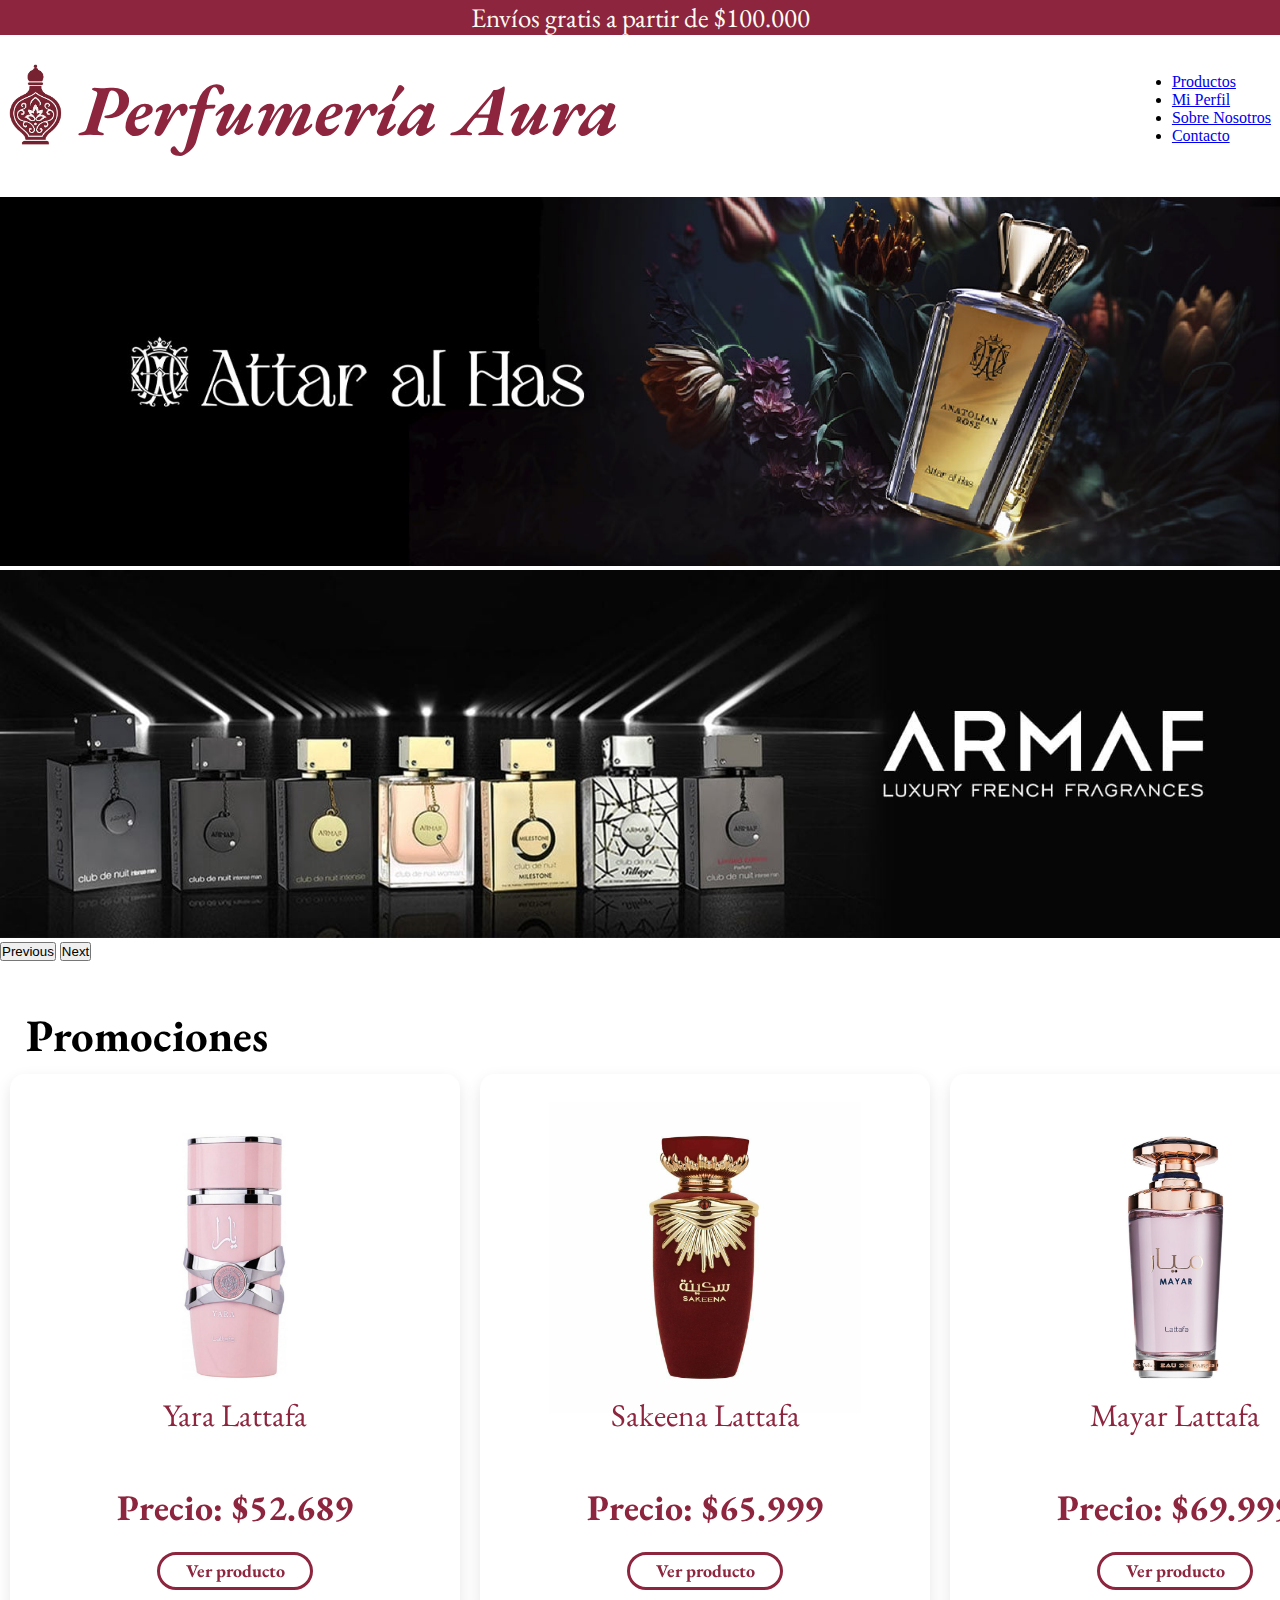
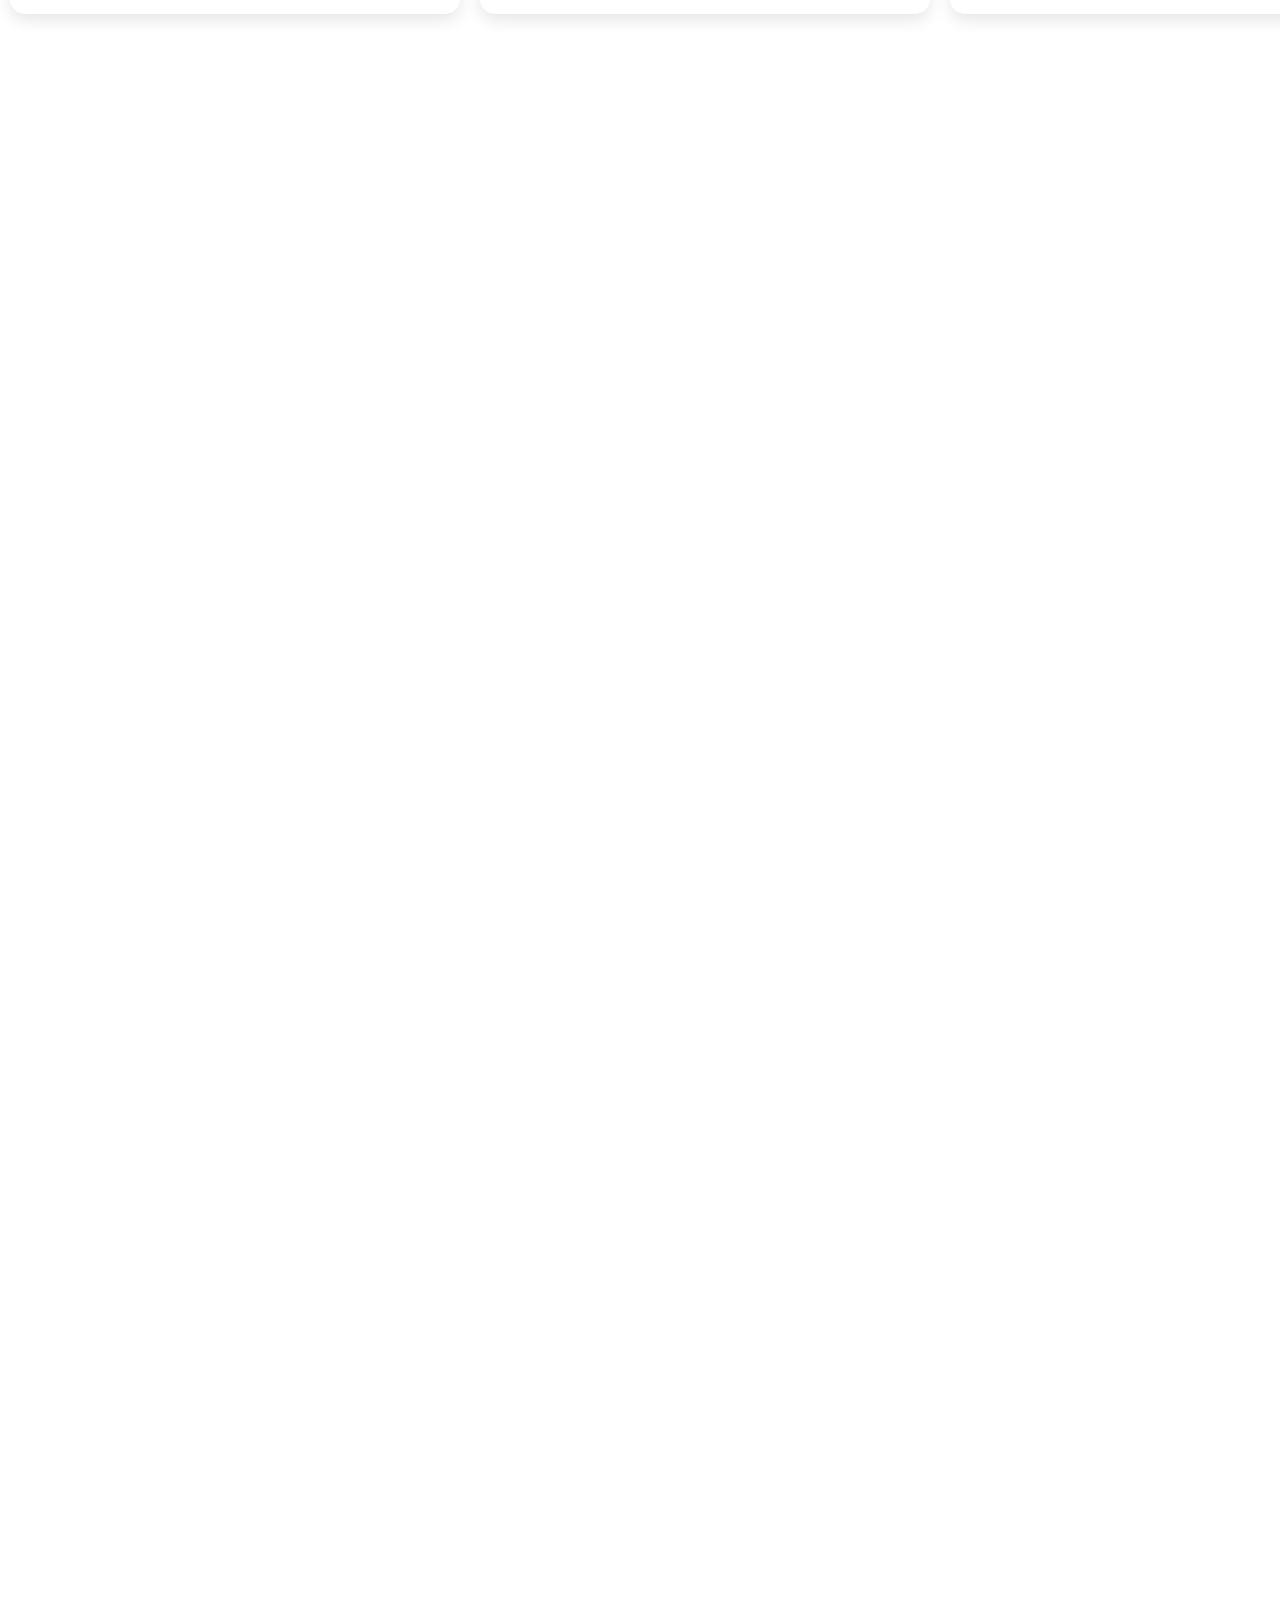
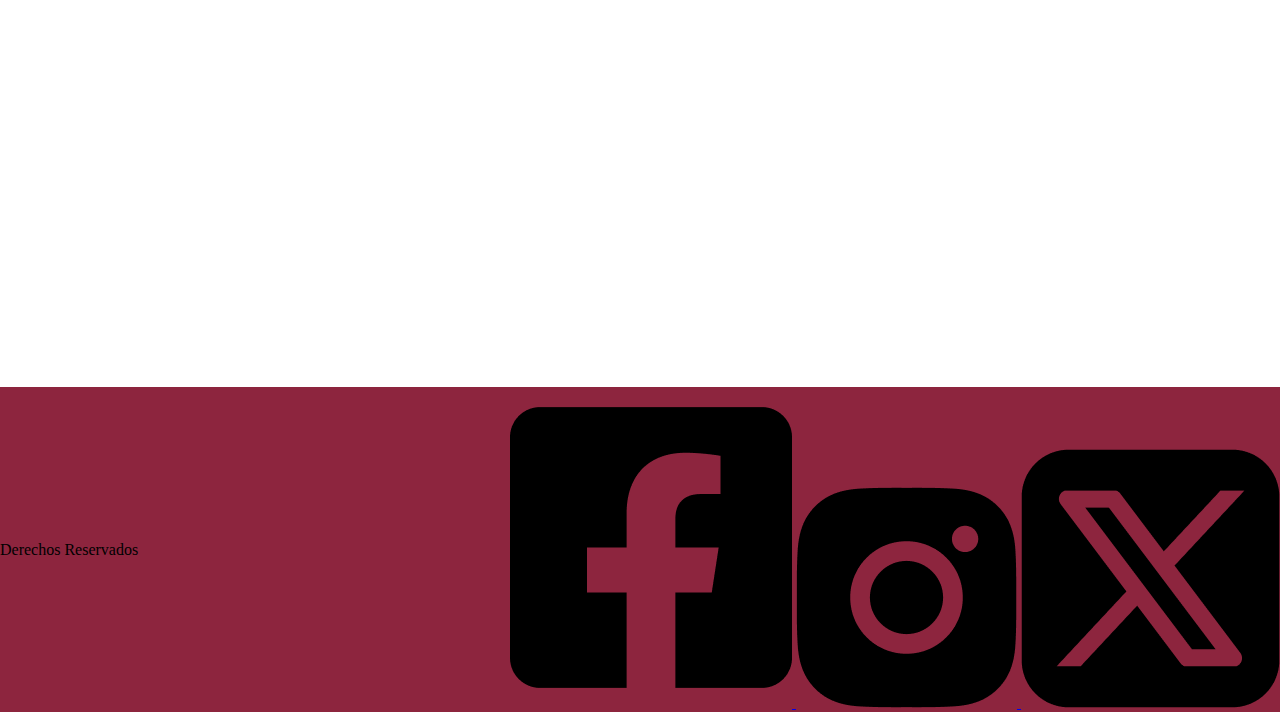
<file: index.html>
<!DOCTYPE html>
<html lang="es-ar">
<head>
  <meta charset="UTF-8">
  <meta name="viewport" content="width=device-width, initial-scale=1.0">

  <link href="https://cdn.jsdelivr.net/npm/bootstrap@5.3.7/dist/css/bootstrap.min.css" rel="stylesheet" integrity="sha384-LN+7fdVzj6u52u30Kp6M/trliBMCMKTyK833zpbD+pXdCLuTusPj697FH4R/5mcr" crossorigin="anonymous">

  <link rel="stylesheet" href="./styles/styles.css">

  <link href="https://unpkg.com/aos@2.3.1/dist/aos.css" rel="stylesheet">

  <title>Perfumería Aura - Inicio</title>
  <link rel="shortcut icon" href="./assets/diamante.png" type="image/x-icon">
</head>

<body>
  <header>
    <section class="envios">
      <p id="envios"> Envíos gratis a partir de $100.000</p>
    </section>

    <section class="encabezado">
      <img id="Logo" src="./assets/logonuevo.png" alt="Logo de Aura" title="Logo">
      <h1>Perfumería Aura</h1>

      <ul class="nav justify-content-end">
        <li class="nav-item">
          <a class="nav-link active" aria-current="page" href="./pages/productos.html">Productos</a>
        </li>
        <li class="nav-item">
          <a class="nav-link" href="./pages/miperfil.html">Mi Perfil</a>
        </li>
        <li class="nav-item">
          <a class="nav-link" href="./pages/sobrenosotros.html">Sobre Nosotros</a>
        </li>
        <li class="nav-item">
          <a class="nav-link" href="./pages/contacto.html">Contacto</a>
        </li>
      </ul>

    </section>

  </header>

  <main>
    
    <div id="carouselExampleAutoplaying" class="carousel slide" data-bs-ride="carousel">
      <div class="carousel-inner">
        <div class="carousel-item active">
          <img src="./assets/carousel2.jpg" class="d-block w-100" alt="...">
        </div>
        <div class="carousel-item">
          <img src="./assets/carousel1.jpg" class="d-block w-100" alt="...">
        </div>
      </div>
      <button class="carousel-control-prev" type="button" data-bs-target="#carouselExampleAutoplaying" data-bs-slide="prev">
        <span class="carousel-control-prev-icon" aria-hidden="true"></span>
        <span class="visually-hidden">Previous</span>
      </button>
      <button class="carousel-control-next" type="button" data-bs-target="#carouselExampleAutoplaying" data-bs-slide="next">
        <span class="carousel-control-next-icon" aria-hidden="true"></span>
        <span class="visually-hidden">Next</span>
      </button>
    </div>

    <h2 data-aos="fade-up">Promociones</h2>

    <section class="articulos">

      <article data-aos="fade-up">
        <img class="perfume" src="./assets/perfume2.jpg" alt="">
        <p class="nombre"> Yara Lattafa</p>
        <p class="precio"> Precio: $52.689</p>
        <p class="boton"> Ver producto</p>
      </article>

      <article data-aos="fade-up">
        <img class="perfume" src="./assets/perfume3.jpg" alt="">
        <p class="nombre"> Sakeena Lattafa</p>
        <p class="precio"> Precio: $65.999</p>
        <p class="boton"> Ver producto</p>
      </article>

      <article data-aos="fade-up">
        <img class="perfume" src="./assets/perfume4.jpg" alt="">
        <p class="nombre"> Mayar Lattafa</p>
        <p class="precio"> Precio: $69.999</p>
        <p class="boton"> Ver producto</p>
      </article>

      <article data-aos="fade-up">
        <img class="perfume" src="./assets/perfume7.jpg" alt="">
        <p class="nombre"> Club de Nuit Intense Man</p>
        <p class="precio"> Precio: $76.120</p>
        <p class="boton"> Ver producto</p>
      </article>

      <article data-aos="fade-up">
        <img class="perfume" src="./assets/perfume13.jpg" alt="">
        <p class="nombre"> Ishq Al Shuyukh Gold</p>
        <p class="precio"> Precio: $64.625</p>
        <p class="boton"> Ver producto</p>
      </article>

      <article data-aos="fade-up">
        <img class="perfume" src="./assets/perfume14.jpg" alt="">
        <p class="nombre"> Maahir Black Lattafa</p>
        <p class="precio"> Precio: $48.125</p>
        <p class="boton"> Ver producto</p>
      </article>

    </section>

    <h2 data-aos="fade-up">Nuevos Ingresos</h2>

    <section class="articulos">

      <article data-aos="fade-up">
        <img class="perfume" src="./assets/perfume9.jpg" alt="">
        <p class="nombre"> Ventana Pour Homme</p>
        <p class="precio"> Precio: $89.919</p>
        <p class="boton"> Ver producto</p>
      </article>

      <article data-aos="fade-up">
        <img class="perfume" src="./assets/perfume10.jpg" alt="">
        <p class="nombre"> Bade'e Al Oud Amethyst</p>
        <p class="precio"> Precio: $71.999</p>
        <p class="boton"> Ver producto</p>
      </article>

      <article data-aos="fade-up">
        <img class="perfume" src="./assets/perfume11.webp" alt="">
        <p class="nombre"> Exotic Orientica Premium</p>
        <p class="precio"> Precio: $185.670</p>
        <p class="boton"> Ver producto</p>
      </article>

      <article data-aos="fade-up">
        <img class="perfume" src="./assets/perfume12.webp" alt="">
        <p class="nombre"> Velvet Gold Orientica</p>
        <p class="precio"> Precio: $155.608</p>
        <p class="boton"> Ver producto</p>
      </article>

      <article data-aos="fade-up">
        <img class="perfume" src="./assets/perfume15.jpg" alt="">
        <p class="nombre"> Fakhar Rose Lattafa</p>
        <p class="precio"> Precio: $68.750</p>
        <p class="boton"> Ver producto</p>
      </article>

      <article data-aos="fade-up">
        <img class="perfume" src="./assets/perfume16.jpg" alt="">
        <p class="nombre"> Chants Tenderina Maison</p>
        <p class="precio"> Precio: $35.750</p>
        <p class="boton"> Ver producto</p>
      </article>

    </section>

  </main>

  <footer>

    <p class="derechos"> Derechos Reservados</p>

    <nav class="redes">
      <a href="https://www.facebook.com/" target="_blank">
        <img class="rrss" src="./assets/Facebook.png" alt="Logo Facebook">
      </a>

      <a href="https://www.instagram.com/" target="_blank">
        <img class="rrss" src="./assets/Instagram.png" alt="Logo Instagram">
      </a>

      <a href="https://https://x.com/" target="_blank">
        <img class="rrss" src="./assets/X.png" alt="Logo X">
      </a>
    </nav>

  </footer>

  <script src="https://cdn.jsdelivr.net/npm/bootstrap@5.3.7/dist/js/bootstrap.bundle.min.js" integrity="sha384-ndDqU0Gzau9qJ1lfW4pNLlhNTkCfHzAVBReH9diLvGRem5+R9g2FzA8ZGN954O5Q" crossorigin="anonymous"></script>
  
  <script src="https://unpkg.com/aos@2.3.1/dist/aos.js"></script>
  <script>
    AOS.init();
  </script>

</body>
</html>
</file>
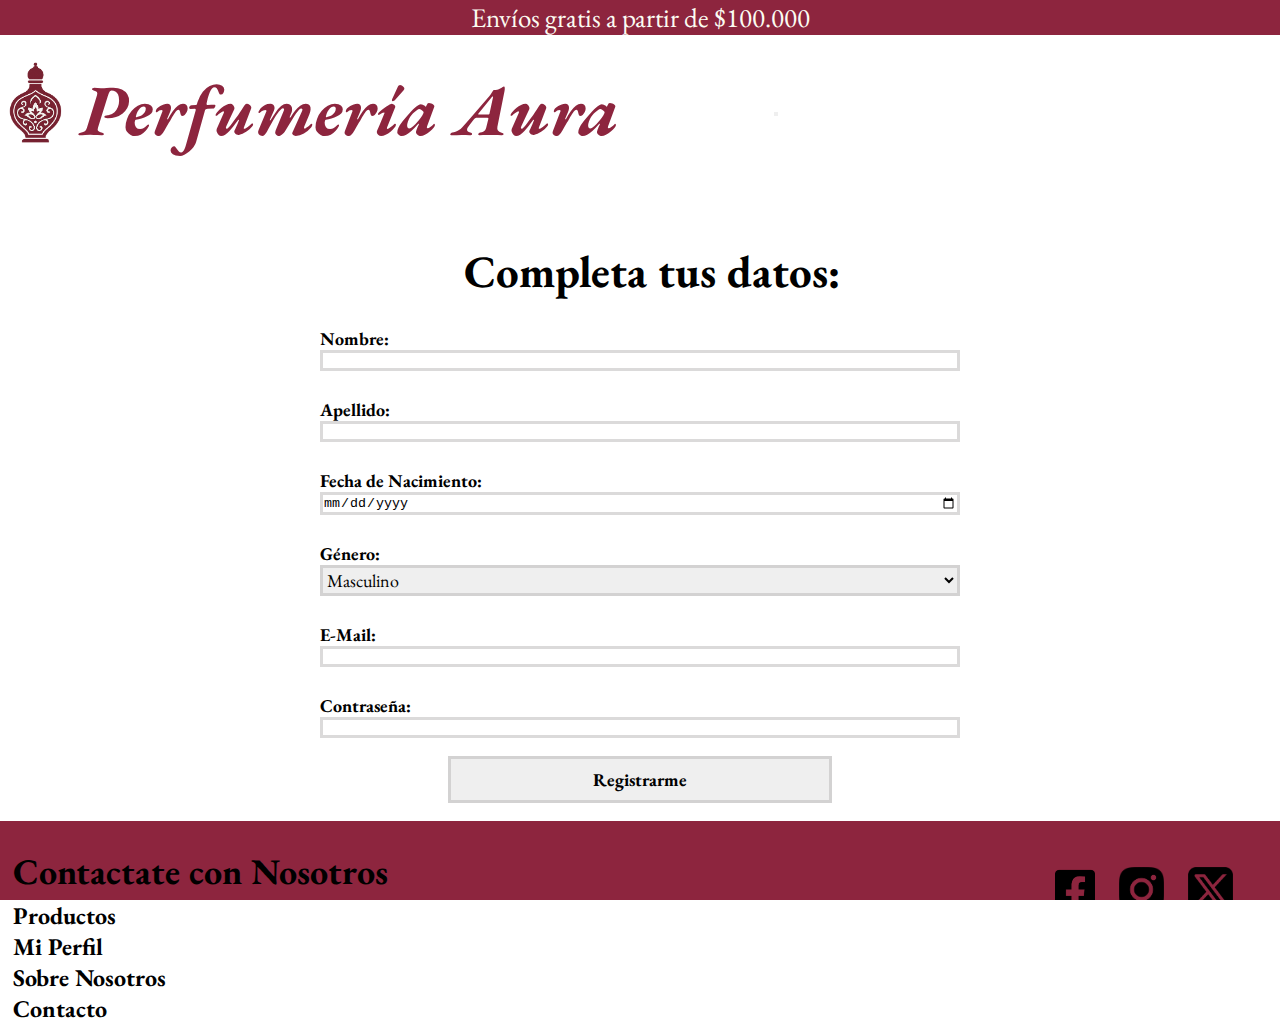
<file: pages/miperfil.html>
<!DOCTYPE html>
<html lang="es-ar">
<head>
  <meta charset="UTF-8">
  <meta name="viewport" content="width=device-width, initial-scale=1.0">

  <link href="https://cdn.jsdelivr.net/npm/bootstrap@5.3.7/dist/css/bootstrap.min.css" rel="stylesheet" integrity="sha384-LN+7fdVzj6u52u30Kp6M/trliBMCMKTyK833zpbD+pXdCLuTusPj697FH4R/5mcr" crossorigin="anonymous">

  <link rel="stylesheet" href="../styles/styles.css">

  <title>Perfumería Aura - Mi Perfil</title>
  <link rel="shortcut icon" href="../assets/diamante.png" type="image/x-icon">

  <link rel="shortcut icon" href="../assets/favicon.png" type="image/x-icon">
  <meta name="description" content="Completa tus datos y registrate. Accedé a tu perfil en Perfumería Aura. Gestioná tus pedidos, direcciones y preferencias para disfrutar tus perfumes árabes favoritos.">
  <meta name="keywords" content="Perfumeria, Perfumes Arabes, Perfumes Baratos, Perfumes, Fragancias, Concepcion del Uruguay, Entre Rios, registro, completa tus datos, perfil, tus pedidos">
  <meta name="author" content="Carla Bassini">
  <meta name="owner" content="Perfumería Aura">
</head>

<body>
  <header>
    <section class="envios">
      <p id="envios"> Envíos gratis a partir de $100.000</p>
    </section>

    <section class="encabezado">
      <a href="../index.html">
        <img id="Logo" src="../assets/logonuevo.png" alt="Logo de Aura" title="Logo">
      </a>
      <h1>Perfumería Aura</h1>

      <nav class="navbar navbar-expand-md navbar-light p-0">
        <div class="container-fluid justify-content-around">
          <button class="navbar-toggler" type="button" data-bs-toggle="collapse" data-bs-target="#navbar-toggler" aria-controls="navbarTogglerDemo01" aria-expanded="false" aria-label="Toggle navigation">
            <span class="navbar-toggler-icon"></span>
          </button>
          <div class="collapse navbar-collapse" id="navbar-toggler">
            <ul class="navbar-nav ms-auto mb-2 mb-md-0">
              <li class="nav-item">
                <a class="nav-link" href="../pages/productos.html">Productos</a>
              </li>
              <li class="nav-item">
                <a class="nav-link" href="../pages/miperfil.html">Mi Perfil</a>
              </li>
              <li class="nav-item">
                <a class="nav-link" href="../pages/sobrenosotros.html">Sobre Nosotros</a>
              </li>
              <li class="nav-item">
                <a class="nav-link" href="../pages/contacto.html">Contacto</a>
              </li>
            </ul>
          </div>
        </div>
      </nav>

    </section>

  </header>
  
  <main>

    <form class="perfil">
      <h2>Completa tus datos:</h2>
      
      <label>Nombre:</label>
      <input id="nombre" type="text" required>

      <label>Apellido:</label>
      <input id="apellido" type="text" required>

      <label>Fecha de Nacimiento:</label>
      <input id="birthday" type="date" value="dd/mm/aaaa" max="2007-12-31" min="1925-01-01" required>

      <label id="labelgenero">Género:</label>
      <select name="genero" id="genero">
        <option value="Masculino">Masculino</option>
        <option value="Femenino">Femenino</option>
        <option value="Prefiero no decirlo">Prefiero no decirlo</option>
      </select>

      <label>E-Mail:</label>
      <input type="email">

      <label>Contraseña:</label>
      <input type="password">

      <input class="botonregistro" type="button" value="Registrarme">

    </form>

  </main>

  <footer>

    <section class="contactate">
      <h4> Contactate con Nosotros </h4>
      <div class="contacto">
        <img class="email" src="../assets/email.png" alt="imagen de email">
        <p class="contactar">info@aura.com.ar</p>
      </div>
      <div class="contacto">
        <img class="telefono" src="../assets/telefono.png" alt="imagen de telefono">
        <p class="contactar">11-45678934</p>
      </div>
    </section>

    <section class="redessociales">
      <p class="derechos"> © 2025 Perfumería Aura. Todos los derechos reservados.</p>

      <nav class="redes">
        <a href="https://www.facebook.com/" target="_blank">
          <img class="rrss" src="../assets/Facebook.png" alt="Enlace a Facebook" title="Facebook">
        </a>

        <a href="https://www.instagram.com/" target="_blank">
          <img class="rrss" src="../assets/Instagram.png" alt="Enlace a Instagram" title="Instagram">
        </a>

        <a href="https://https://x.com/" target="_blank">
          <img class="rrss" src="../assets/X.png" alt="Enlace a X" title="X">
        </a>
      </nav>
    </section>

  </footer>

  <script src="https://cdn.jsdelivr.net/npm/bootstrap@5.3.7/dist/js/bootstrap.bundle.min.js" integrity="sha384-ndDqU0Gzau9qJ1lfW4pNLlhNTkCfHzAVBReH9diLvGRem5+R9g2FzA8ZGN954O5Q" crossorigin="anonymous"></script>

</body>
</html>
</file>
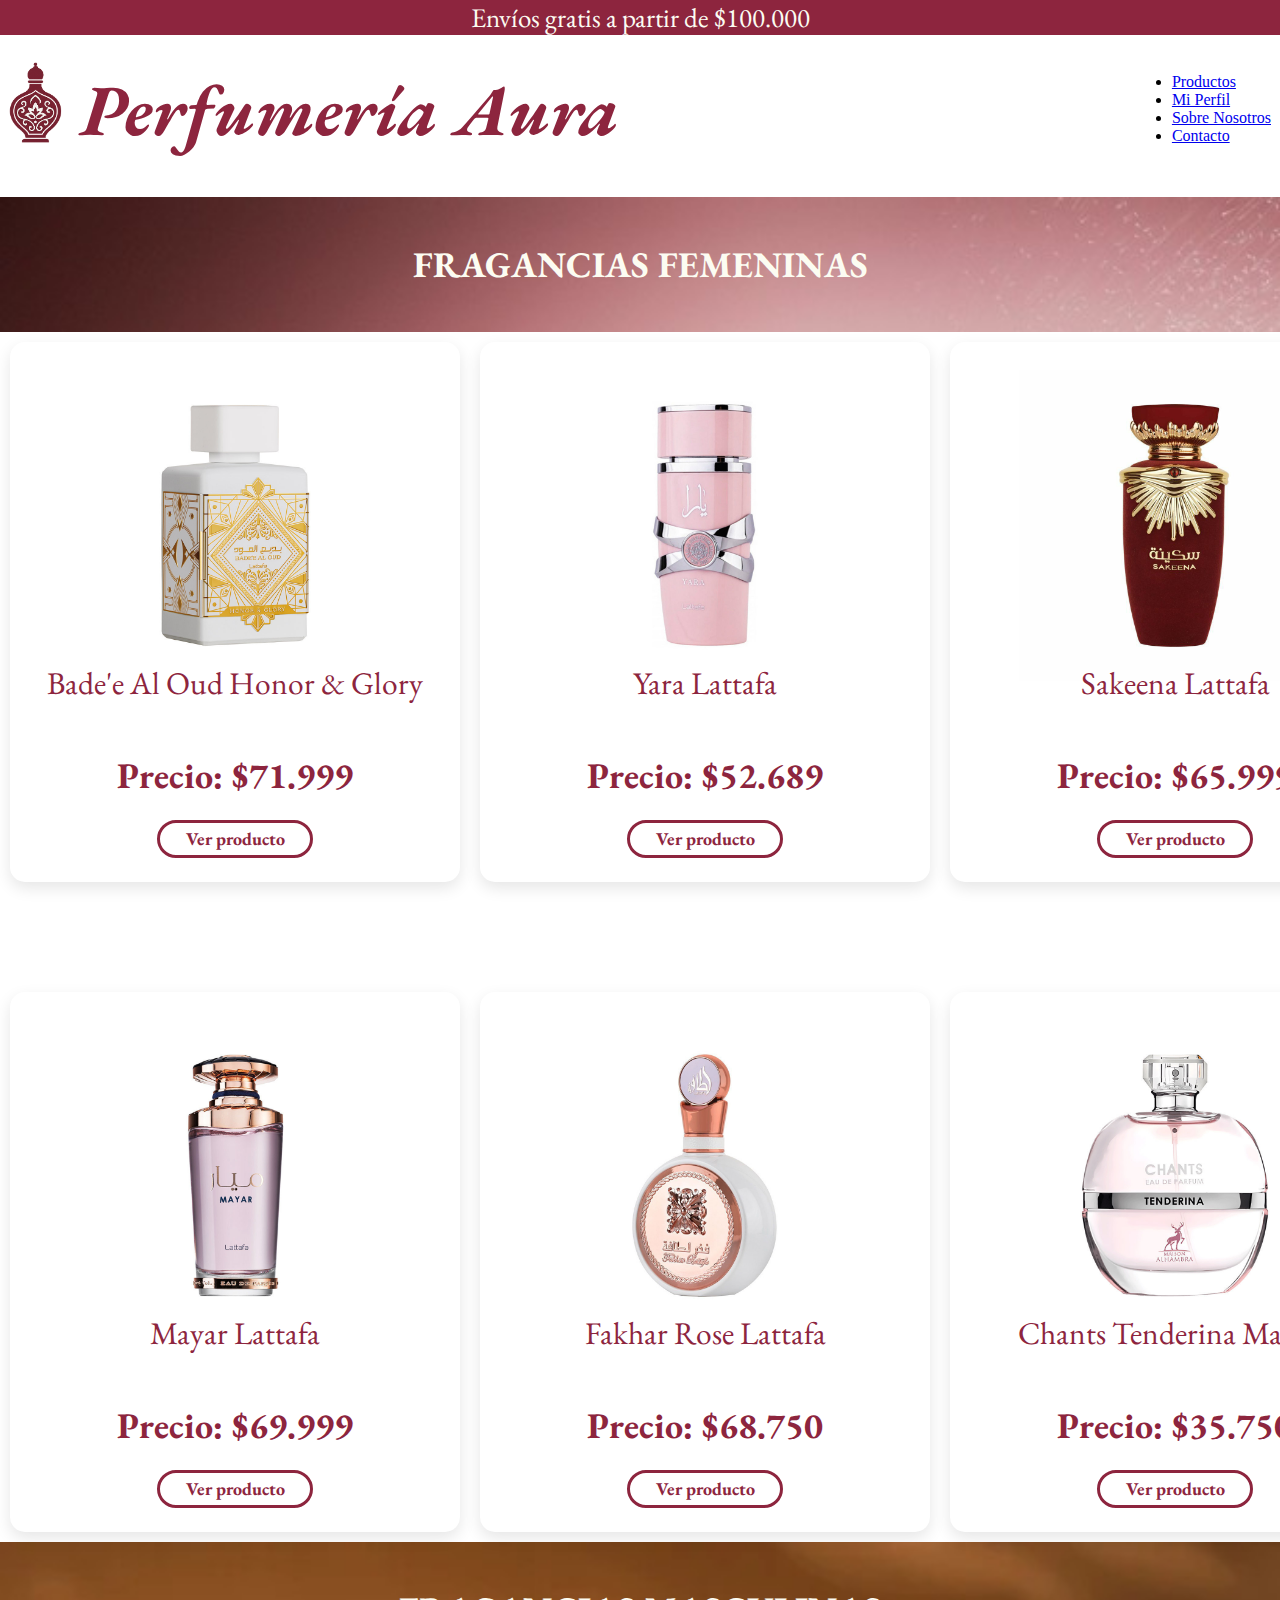
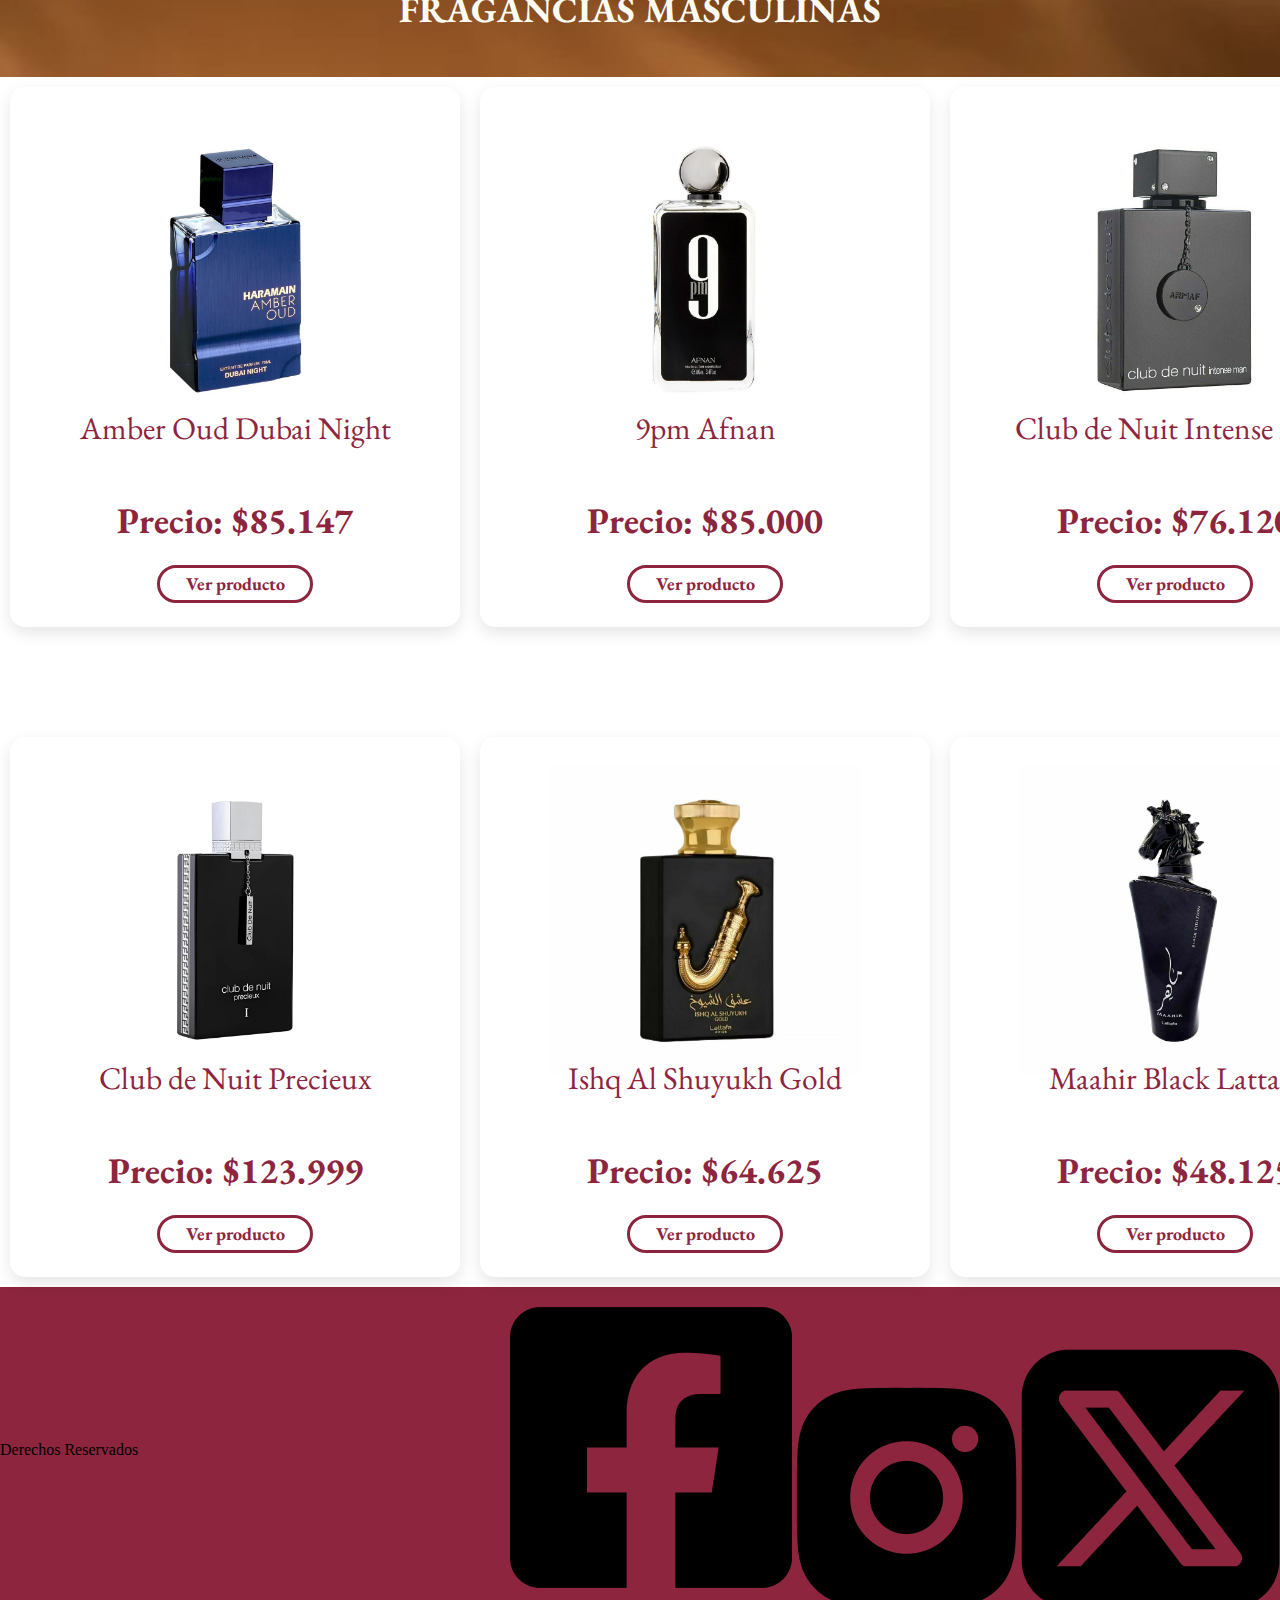
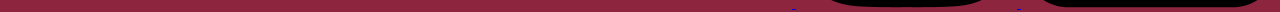
<file: pages/productos.html>
<!DOCTYPE html>
<html lang="es-ar">
<head>
  <meta charset="UTF-8">
  <meta name="viewport" content="width=device-width, initial-scale=1.0">

  <link rel="stylesheet" href="../styles/styles.css">

  <title>Perfumería Aura - Productos</title>
  <link rel="shortcut icon" href="../assets/diamante.png" type="image/x-icon">
</head>

<body>
    <header>
    <section class="envios">
      <p id="envios"> Envíos gratis a partir de $100.000</p>
    </section>

    <section class="encabezado">
      <a href="../index.html">
        <img id="Logo" src="../assets/logonuevo.png" alt="Logo de Aura" title="Logo">
      </a>
      <h1>Perfumería Aura</h1>

      <ul>
        <li>
          <a href="./productos.html">Productos</a>
        </li>
        <li>
          <a href="./miperfil.html">Mi Perfil</a>
        </li>
        <li>
          <a href="./sobrenosotros.html">Sobre Nosotros</a>
        </li>
        <li>
          <a href="./contacto.html">Contacto</a>
        </li>
      </ul>

    </section>

  </header>

  <main>

    <h3 class="femeninas">FRAGANCIAS FEMENINAS</h3>

    <section class="articulos">

      <article>
        <img class="perfume" src="../assets/perfume1.jpg" alt="">
        <p class="nombre"> Bade'e Al Oud Honor & Glory</p>
        <p class="precio"> Precio: $71.999</p>
        <p class="boton"> Ver producto</p>
      </article>

      <article>
        <img class="perfume" src="../assets/perfume2.jpg" alt="">
        <p class="nombre"> Yara Lattafa</p>
        <p class="precio"> Precio: $52.689</p>
        <p class="boton"> Ver producto</p>
      </article>

      <article>
        <img class="perfume" src="../assets/perfume3.jpg" alt="">
        <p class="nombre"> Sakeena Lattafa</p>
        <p class="precio"> Precio: $65.999</p>
        <p class="boton"> Ver producto</p>
      </article>

      <article>
        <img class="perfume" src="../assets/perfume4.jpg" alt="">
        <p class="nombre"> Mayar Lattafa</p>
        <p class="precio"> Precio: $69.999</p>
        <p class="boton"> Ver producto</p>
      </article>

      <article>
        <img class="perfume" src="../assets/perfume15.jpg" alt="">
        <p class="nombre"> Fakhar Rose Lattafa</p>
        <p class="precio"> Precio: $68.750</p>
        <p class="boton"> Ver producto</p>
      </article>

      <article>
        <img class="perfume" src="../assets/perfume16.jpg" alt="">
        <p class="nombre"> Chants Tenderina Maison</p>
        <p class="precio"> Precio: $35.750</p>
        <p class="boton"> Ver producto</p>
      </article>

    </section>

    <h3 class="masculinas">FRAGANCIAS MASCULINAS</h3>

    <section class="articulos">

      <article>
        <img class="perfume" src="../assets/perfume5.jpg" alt="">
        <p class="nombre"> Amber Oud Dubai Night</p>
        <p class="precio"> Precio: $85.147</p>
        <p class="boton"> Ver producto</p>
      </article>

      <article>
        <img class="perfume" src="../assets/perfume6.jpg" alt="">
        <p class="nombre"> 9pm Afnan</p>
        <p class="precio"> Precio: $85.000</p>
        <p class="boton"> Ver producto</p>
      </article>

      <article>
        <img class="perfume" src="../assets/perfume7.jpg" alt="">
        <p class="nombre"> Club de Nuit Intense Man</p>
        <p class="precio"> Precio: $76.120</p>
        <p class="boton"> Ver producto</p>
      </article>

      <article>
        <img class="perfume" src="../assets/perfume8.jpg" alt="">
        <p class="nombre"> Club de Nuit Precieux</p>
        <p class="precio"> Precio: $123.999</p>
        <p class="boton"> Ver producto</p>
      </article>

      <article>
        <img class="perfume" src="../assets/perfume13.jpg" alt="">
        <p class="nombre"> Ishq Al Shuyukh Gold</p>
        <p class="precio"> Precio: $64.625</p>
        <p class="boton"> Ver producto</p>
      </article>

      <article>
        <img class="perfume" src="../assets/perfume14.jpg" alt="">
        <p class="nombre"> Maahir Black Lattafa</p>
        <p class="precio"> Precio: $48.125</p>
        <p class="boton"> Ver producto</p>
      </article>

    </section>

  </main>

  <footer>

    <p class="derechos"> Derechos Reservados</p>

    <nav>
      <a href="https://www.facebook.com/" target="_blank">
        <img class="rrss" src="../assets/Facebook.png" alt="Logo Facebook">
      </a>

      <a href="https://www.instagram.com/" target="_blank">
        <img class="rrss" src="../assets/Instagram.png" alt="Logo Instagram">
      </a>

      <a href="https://https://x.com/" target="_blank">
        <img class="rrss" src="../assets/X.png" alt="Logo X">
      </a>

    </nav>

  </footer>

</body>
</html>
</file>
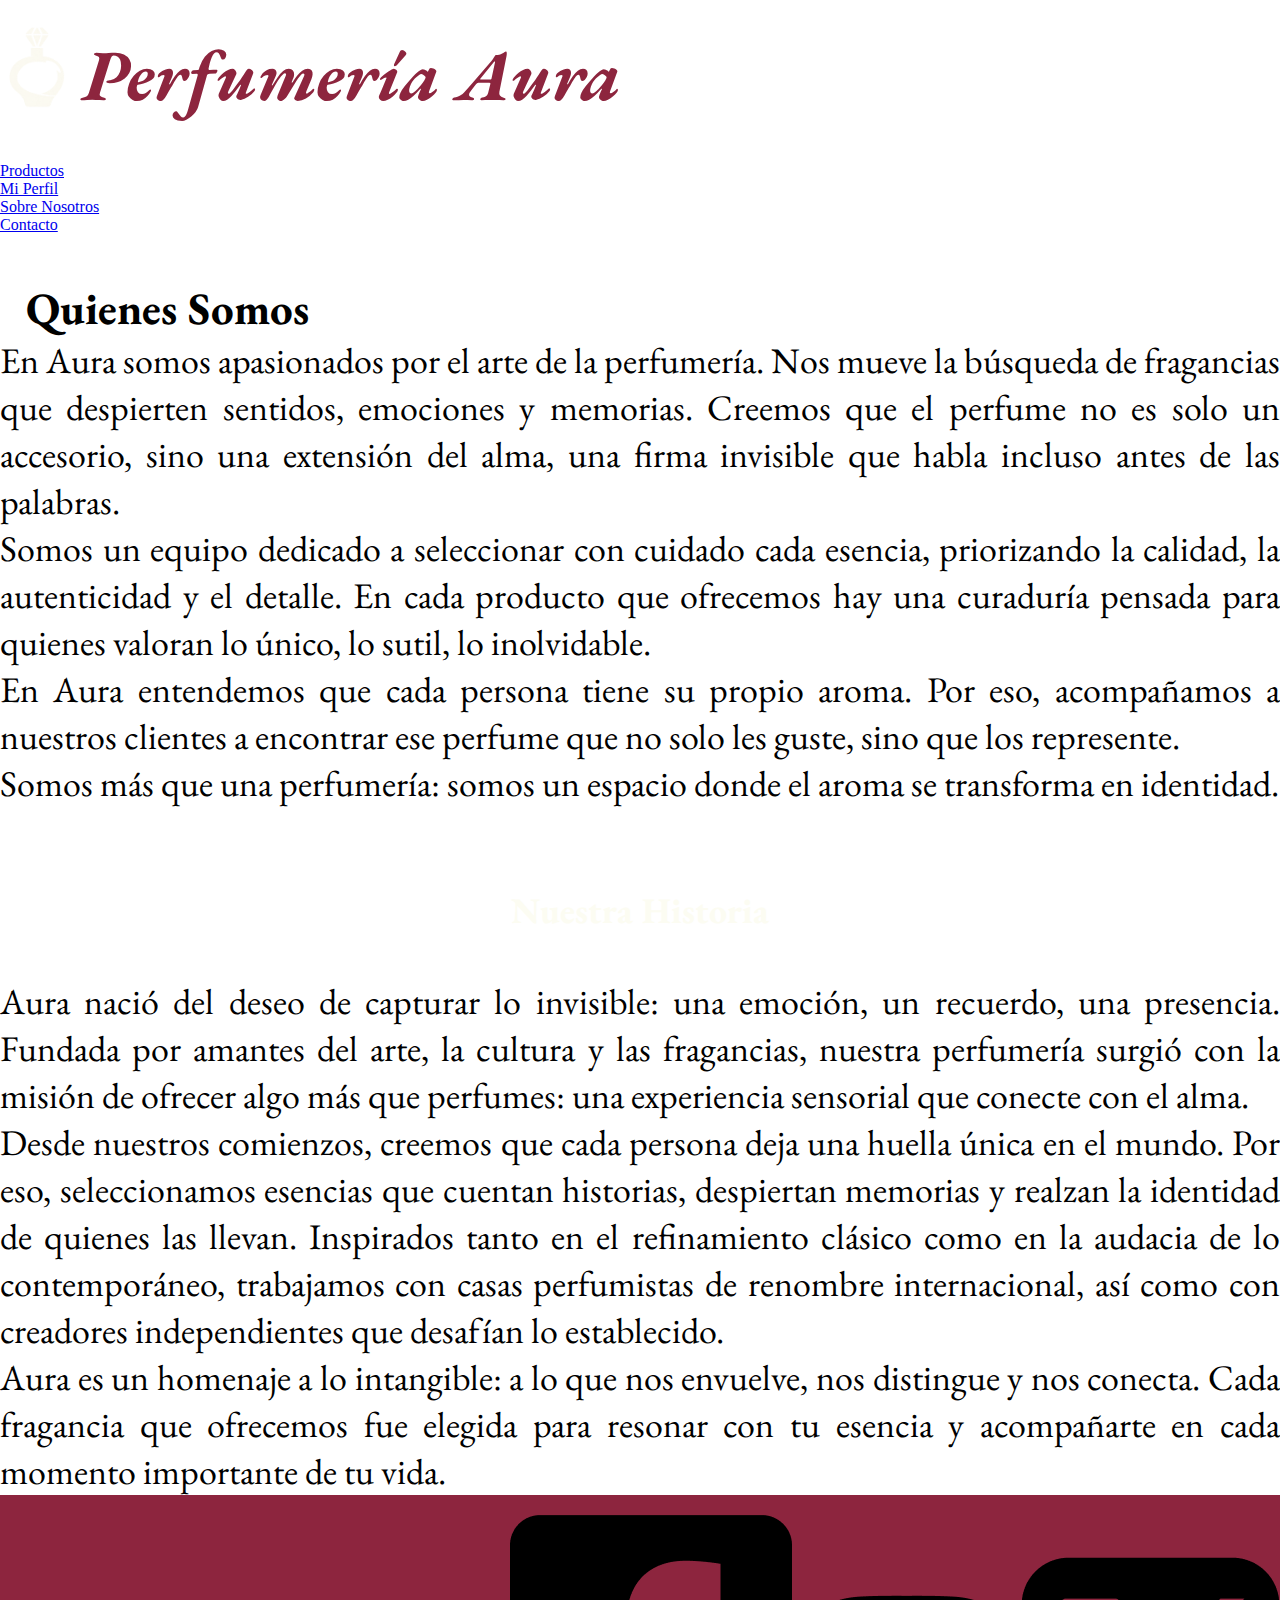
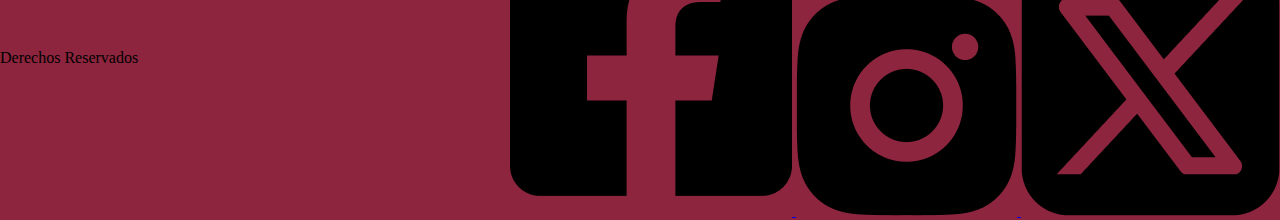
<file: pages/sobrenosotros.html>
<!DOCTYPE html>
<html lang="es-ar">
<head>
  <meta charset="UTF-8">
  <meta name="viewport" content="width=device-width, initial-scale=1.0">

  <link rel="stylesheet" href="/styles/styles.css">

  <title>Perfumería Aura - Sobre Nosotros</title>
  <link rel="shortcut icon" href="/assets/diamante.png" type="image/x-icon">
</head>

<body>
  <header>
    <section class="encabezado">
      <a href="../index.html">
        <img id="Logo" src="/assets/LOGOBLANCO.png" alt="Logo de Aura" title="Logo">
      </a>
      <h1>Perfumería Aura</h1>
    </section>
    
    <nav>
      <ul>
        <li>
          <a href="./productos.html">Productos</a>
        </li>
        <li>
          <a href="./miperfil.html">Mi Perfil</a>
        </li>
        <li>
          <a href="./sobrenosotros.html">Sobre Nosotros</a>
        </li>
        <li>
          <a href="./contacto.html">Contacto</a>
        </li>
      </ul>
    </nav>


  </header>

  <main>

    <h2>Quienes Somos</h2>

    <p>En Aura somos apasionados por el arte de la perfumería. Nos mueve la búsqueda de fragancias que despierten sentidos, emociones y memorias. Creemos que el perfume no es solo un accesorio, sino una extensión del alma, una firma invisible que habla incluso antes de las palabras.</p>
    <p> Somos un equipo dedicado a seleccionar con cuidado cada esencia, priorizando la calidad, la autenticidad y el detalle. En cada producto que ofrecemos hay una curaduría pensada para quienes valoran lo único, lo sutil, lo inolvidable.</p>
    <p>En Aura entendemos que cada persona tiene su propio aroma. Por eso, acompañamos a nuestros clientes a encontrar ese perfume que no solo les guste, sino que los represente.</p>
    <p>Somos más que una perfumería: somos un espacio donde el aroma se transforma en identidad.</p>

    <br>
    <br>

    <h3>Nuestra Historia</h3>

    <p>Aura nació del deseo de capturar lo invisible: una emoción, un recuerdo, una presencia. Fundada por amantes del arte, la cultura y las fragancias, nuestra perfumería surgió con la misión de ofrecer algo más que perfumes: una experiencia sensorial que conecte con el alma.</p>
    <p>Desde nuestros comienzos, creemos que cada persona deja una huella única en el mundo. Por eso, seleccionamos esencias que cuentan historias, despiertan memorias y realzan la identidad de quienes las llevan. Inspirados tanto en el refinamiento clásico como en la audacia de lo contemporáneo, trabajamos con casas perfumistas de renombre internacional, así como con creadores independientes que desafían lo establecido.</p>
    <p>Aura es un homenaje a lo intangible: a lo que nos envuelve, nos distingue y nos conecta. Cada fragancia que ofrecemos fue elegida para resonar con tu esencia y acompañarte en cada momento importante de tu vida.</p>

  </main>

  <footer>

    <p class="derechos"> Derechos Reservados</p>

    <nav>
      <a href="https://www.facebook.com/" target="_blank">
        <img class="rrss" src="/assets/Facebook.png" alt="Logo Facebook">
      </a>

      <a href="https://www.instagram.com/" target="_blank">
        <img class="rrss" src="/assets/Instagram.png" alt="Logo Instagram">
      </a>

      <a href="https://https://x.com/" target="_blank">
        <img class="rrss" src="/assets/X.png" alt="Logo X">
      </a>

    </nav>

  </footer>

</body>
</html>
</file>
<file: styles/styles.css>
@charset "UTF-8";
@font-face {
  font-family: Garamond Italic;
  src: url(../assets/EBGaramond-Italic-VariableFont_wght.ttf);
}
@font-face {
  font-family: Garamond;
  src: url(../assets/EBGaramond-VariableFont_wght.ttf);
}
* {
  max-width: 100%;
  margin: 0;
  padding: 0;
  box-sizing: border-box;
}

html, body {
  width: 100%;
}

main {
  height: auto;
}

footer, header .encabezado {
  display: flex;
  flex-flow: row wrap;
  justify-content: space-between;
  align-items: center;
}

header .encabezado h1 {
  font-weight: bold;
  padding: 2vh;
  flex: 1;
  text-align: start;
}

main h2 {
  font-weight: bold;
  font-size: 5vh;
  padding-top: 5vh;
  padding-left: 2vw;
}

main h3 {
  height: 15vh;
  font-size: 4vh;
  display: flex;
  justify-content: center;
  align-items: center;
}

main .preguntas p, main p, header .envios p {
  font-family: Garamond;
  font-size: 4vh;
  color: black;
  text-align: justify;
}

header .envios {
  background-color: #8D253E;
  display: block;
}
header .envios #envios {
  font-family: Garamond;
  color: #FCFCF2;
  font-size: 3vh;
  text-align: center;
}
header .encabezado {
  width: 100%;
  height: 15vh;
  margin: 0;
  padding: 1vh;
  margin-bottom: 3vh;
}
header .encabezado #Logo {
  height: 10vh;
  width: auto;
  padding-bottom: 1vh;
}
header .encabezado h1 {
  font-family: Garamond Italic;
  color: #8D253E;
  font-size: 8vh;
}
header .encabezado .navbar {
  width: 40%;
  padding: 0.5rem;
}
header .encabezado .navbar .navbar-collapse {
  background-color: #fff;
  position: absolute;
  top: 100%;
  left: 0;
  width: 100%;
  align-items: center;
  z-index: 1000;
}
header .encabezado .navbar .nav-link {
  font-size: 1.5rem;
  padding: 0.5rem 0.8rem;
}
header .encabezado .navbar li {
  list-style: none;
}
header .encabezado .navbar li a {
  text-decoration: none;
  color: #000;
  font-family: Garamond;
  font-size: 3vh;
  font-weight: bold;
}
@media (max-width: 430px) {
  header .encabezado {
    width: 100%;
    height: 10vh;
    flex-wrap: nowrap;
    justify-content: space-between;
  }
  header .encabezado h1 {
    font-size: 3vh;
    text-align: center;
  }
  header .encabezado #Logo {
    height: 8vh;
  }
  header .navbar {
    width: 100%;
  }
  header .navbar .navbar-collapse {
    width: 100%;
    left: 0;
    font-size: 1vh;
  }
  header .navbar .nav-link {
    font-size: 2.5vh !important;
    padding: 0.5rem;
  }
}

footer {
  background-color: #8D253E;
  width: 100%;
  height: auto;
}
footer .contactate {
  display: flex;
  flex-direction: column;
  padding-left: 1vw;
}
footer .contactate h4 {
  font-family: Garamond;
  font-size: 4vh;
  font-weight: bold;
  padding-top: 3vh;
  color: #000;
}
footer .contactate .contacto {
  display: flex;
  flex-direction: row;
  align-items: center;
}
footer .contactate .contacto .email {
  width: auto;
  height: 3vh;
}
footer .contactate .contacto .telefono {
  width: auto;
  height: 3vh;
}
footer .contactate .contacto .contactar {
  font-family: Garamond;
  font-size: 3vh;
  font-weight: bold;
  color: #000;
  padding: 1vh;
  align-items: flex-start;
  margin: 0;
}
footer .redessociales {
  display: flex;
  flex-direction: column-reverse;
  align-items: flex-end;
}
footer .redessociales .derechos {
  font-family: Garamond;
  font-size: 3vh;
  color: black;
  font-weight: bold;
  margin: auto;
}
footer .redessociales .redes {
  margin-right: 3vw;
}
footer .redessociales .redes a {
  text-decoration: none;
  color: #000;
  font-family: Garamond;
  font-size: 3vh;
  font-weight: bold;
}
footer .redessociales .redes a .rrss {
  width: auto;
  height: 7vh;
  padding: 1vh;
}
footer .redessociales .redes a .rrss:hover {
  height: 8vh;
}
@media (max-width: 430px) {
  footer {
    height: auto;
  }
  footer .contactate h4 {
    font-size: 3vh;
    padding-top: 2vh;
  }
  footer .contactate .contacto .email {
    height: 2vh;
  }
  footer .contactate .contacto .telefono {
    height: 2vh;
  }
  footer .contactate .contacto .contactar {
    font-size: 2vh;
  }
  footer .redessociales {
    align-items: center;
  }
  footer .redessociales .derechos {
    font-size: 2vh;
    margin-left: 1vh;
  }
  footer .redessociales .redes a {
    font-size: 2vh;
  }
  footer .redessociales .redes a .rrss {
    height: 6vh;
  }
}

main h2 {
  font-family: Garamond;
}
main .articulos {
  display: grid;
  grid-template-columns: 1fr 1fr 1fr;
  justify-items: center;
  row-gap: 10vh;
}
main .articulos article {
  width: 50vh;
  height: 60vh;
  background-color: white;
  border-radius: 15px;
  box-shadow: 0 6px 16px rgba(0, 0, 0, 0.1019607843);
  position: relative;
  margin: 10px;
  justify-content: space-between;
  padding: 2vh;
  display: grid;
  grid-template-columns: 4fr 1fr;
  grid-template-rows: 50% 20% 20% 10%;
}
main .articulos article .perfume {
  width: 80%;
  height: auto;
  padding: 10px;
  grid-column: 1/3;
  grid-row: 1/2;
  justify-self: center;
}
main .articulos article .nombre {
  font-family: Garamond;
  font-size: 3.5vh;
  color: #8D253E;
  text-align: center;
  grid-column: 1/3;
  grid-row: 2/3;
  margin: 0;
  align-items: center;
}
main .articulos article .precio {
  font-family: Garamond;
  font-size: 4vh;
  color: #8D253E;
  font-weight: bold;
  text-align: center;
  grid-column: 1/3;
  grid-row: 3/4;
  margin: 0;
  align-self: center;
}
main .articulos article .boton {
  border-style: solid;
  border-color: #8D253E;
  border-radius: 999px;
  padding: 0.5vh 2vw;
  margin: 0;
  grid-row: 4/5;
  grid-column: 1/3;
  align-self: center;
  justify-self: center;
  font-family: Garamond;
  font-size: 2vh;
  font-weight: bold;
  color: #8D253E;
}
main .articulos article .boton:hover {
  background-color: #8D253E;
  font-family: Garamond;
  font-size: 2vh;
  font-weight: bold;
  color: #FCFCF2;
}
@media (max-width: 430px) {
  main .articulos {
    grid-template-columns: 1fr 1fr;
    row-gap: 3vh;
  }
  main .articulos article {
    width: 90%;
    height: 40vh;
    border-radius: 10px;
    margin: 3vw;
    padding: 1vh;
  }
  main .articulos article .perfume {
    width: 90%;
    padding: 1vh;
  }
  main .articulos article .nombre {
    font-size: 2.5vh;
  }
  main .articulos article .precio {
    font-size: 2.5vh;
  }
  main .articulos article .boton {
    padding: 0.2vh 2vw;
  }
}

main h3 {
  font-family: Garamond;
  color: #FCFCF2;
}
main .femeninas {
  background-image: url(../assets/backfem.jpg);
  background-size: cover;
}
main .masculinas {
  background-image: url(../assets/backmasc.jpg);
  background-size: cover;
}
main .articulos {
  display: grid;
  grid-template-columns: 1fr 1fr 1fr;
  justify-items: center;
  row-gap: 10vh;
}
main .articulos article {
  width: 50vh;
  height: 60vh;
  background-color: white;
  border-radius: 15px;
  box-shadow: 0 6px 16px rgba(0, 0, 0, 0.1019607843);
  position: relative;
  margin: 10px;
  justify-content: space-between;
  padding: 2vh;
  display: grid;
  grid-template-columns: 4fr 1fr;
  grid-template-rows: 60% 15% 15% 10%;
}
main .articulos article .perfume {
  width: 80%;
  height: auto;
  padding: 10px;
  grid-column: 1/3;
  grid-row: 1/2;
  justify-self: center;
}
main .articulos article .nombre {
  font-family: Garamond;
  font-size: 3.5vh;
  color: #8D253E;
  text-align: center;
  grid-column: 1/3;
  grid-row: 2/3;
  margin: 0;
  align-items: center;
}
main .articulos article .precio {
  font-family: Garamond;
  font-size: 4vh;
  color: #8D253E;
  font-weight: bold;
  text-align: center;
  grid-column: 1/3;
  grid-row: 3/4;
  margin: 0;
  align-self: center;
}
main .articulos article .boton {
  border-style: solid;
  border-color: #8D253E;
  border-radius: 999px;
  padding: 0.5vh 2vw;
  margin: 0;
  grid-row: 4/5;
  grid-column: 1/3;
  align-self: center;
  justify-self: center;
  font-family: Garamond;
  font-size: 2vh;
  font-weight: bold;
  color: #8D253E;
}
main .articulos article .boton:hover {
  background-color: #8D253E;
  font-family: Garamond;
  font-size: 2vh;
  font-weight: bold;
  color: #FCFCF2;
}
@media (max-width: 430px) {
  main h3 {
    height: 10vh;
    font-size: 3vh;
  }
  main .articulos {
    grid-template-columns: 1fr 1fr;
    row-gap: 3vh;
  }
  main .articulos article {
    width: 90%;
    height: 40vh;
    border-radius: 10px;
    margin: 3vw;
    padding: 1vh;
  }
  main .articulos article .perfume {
    width: 90%;
    padding: 1vh;
  }
  main .articulos article .nombre {
    font-size: 2.5vh;
  }
  main .articulos article .precio {
    font-size: 2.5vh;
  }
  main .articulos article .boton {
    padding: 0.2vh 2vw;
  }
}

main h2 {
  font-family: Garamond;
  color: #000;
}
main .quienessomos {
  height: auto;
  display: grid;
  grid-template-columns: 1fr 1fr;
  grid-template-rows: 1fr 2fr;
  column-gap: 3vw;
  row-gap: 1vh;
  align-items: center;
}
main .quienessomos .somos {
  font-size: 5vh;
  grid-column: 1/3;
  grid-row: 1/2;
  justify-self: center;
}
main .quienessomos .textosomos {
  grid-column: 1/2;
  grid-row: 2/3;
  margin-left: 2vw;
}
main .quienessomos .dueños {
  height: 60vh;
  width: auto;
  grid-column: 2/3;
  grid-row: 2/3;
  margin: auto;
}
main .nuestrahistoria {
  display: grid;
  grid-template-columns: 1fr 1fr;
  grid-template-rows: 1fr 2fr;
  row-gap: 1vh;
  align-items: center;
}
main .nuestrahistoria .historia {
  font-size: 5vh;
  grid-column: 1/3;
  grid-row: 1/2;
  justify-self: center;
}
main .nuestrahistoria .textohistoria {
  grid-column: 2/3;
  grid-row: 2/3;
  margin-right: 2vw;
}
main .nuestrahistoria .laboratorio {
  height: 40vh;
  width: auto;
  grid-column: 1/2;
  grid-row: 2/3;
  margin-left: 2vw;
}
@media (max-width: 430px) {
  main .quienessomos .somos {
    font-size: 4vh;
  }
  main .quienessomos .textosomos {
    font-size: 2vh;
  }
  main .quienessomos .dueños {
    height: 30vh;
    margin: auto;
  }
  main .nuestrahistoria {
    grid-template-rows: 1fr 1fr 1fr;
    height: auto;
    margin-top: 10vh;
  }
  main .nuestrahistoria .historia {
    height: 3vh;
    font-size: 4vh;
  }
  main .nuestrahistoria .laboratorio {
    height: 40vh;
    grid-column: 1/3;
  }
  main .nuestrahistoria .textohistoria {
    font-size: 2vh;
    margin: 0 2vw;
    grid-column: 1/3;
    grid-row: 3/4;
  }
}

main h2 {
  font-family: Garamond;
  color: #000;
  font-weight: bold;
  font-size: 5vh;
  padding-top: 5vh;
  padding-left: 2vw;
}
main form {
  display: flex;
  flex-direction: column;
  height: auto;
  width: 100%;
  align-items: center;
  margin: auto;
}
main form label {
  width: 50%;
  font-family: Garamond;
  font-size: 2vh;
  font-weight: bold;
  padding-top: 3vh;
}
main form input {
  width: 50%;
  border: solid rgba(179, 176, 176, 0.4745098039);
}
main form .botonregistro {
  width: 30%;
  font-family: Garamond;
  font-size: 2vh;
  font-weight: bold;
  margin: 2vh auto;
  padding: 1vh;
}
main form select {
  font-family: Garamond;
  font-size: 2vh;
  justify-self: center;
  width: 50%;
  border: solid rgba(179, 176, 176, 0.4745098039);
}
@media (max-width: 430px) {
  main h2 {
    font-size: 2vh;
  }
}

main form {
  display: flex;
  flex-direction: column;
  width: 100%;
  align-items: center;
}
main form label {
  width: 50%;
  font-family: Garamond;
  font-size: 2vh;
  font-weight: bold;
  padding-top: 3vh;
}
main form input {
  width: 50%;
  border: solid rgba(179, 176, 176, 0.4745098039);
}
main form textarea {
  width: 50%;
  height: 20vh;
  border: solid rgba(179, 176, 176, 0.4745098039);
}
main form #botonenviar {
  width: 30%;
  font-family: Garamond;
  font-size: 2vh;
  font-weight: bold;
  margin: 2vh;
  padding: 1vh;
}
main h2 {
  font-family: Garamond;
  color: #000;
  font-weight: bold;
  font-size: 5vh;
  padding-top: 5vh;
  padding-left: 2vw;
}
main .preguntas {
  margin-left: 2vw;
}
main .preguntas .pregunta {
  font-family: Garamond;
  font-size: 4vh;
  color: black;
  font-weight: bold;
  padding: 4vh 0 1vh 0;
}
main .preguntas .respuesta {
  font-family: Garamond font-size 3vh;
  color: black;
}
@media (max-width: 430px) {
  main h2 {
    font-size: 4vh;
  }
  main .preguntas .pregunta {
    font-size: 2vh;
  }
  main .preguntas .respuesta {
    font-size: 2vh;
  }
}

* {
  max-width: 100%;
  margin: 0;
  padding: 0;
  box-sizing: border-box;
}

main {
  height: auto;
}

/*# sourceMappingURL=styles.css.map */
</file>
